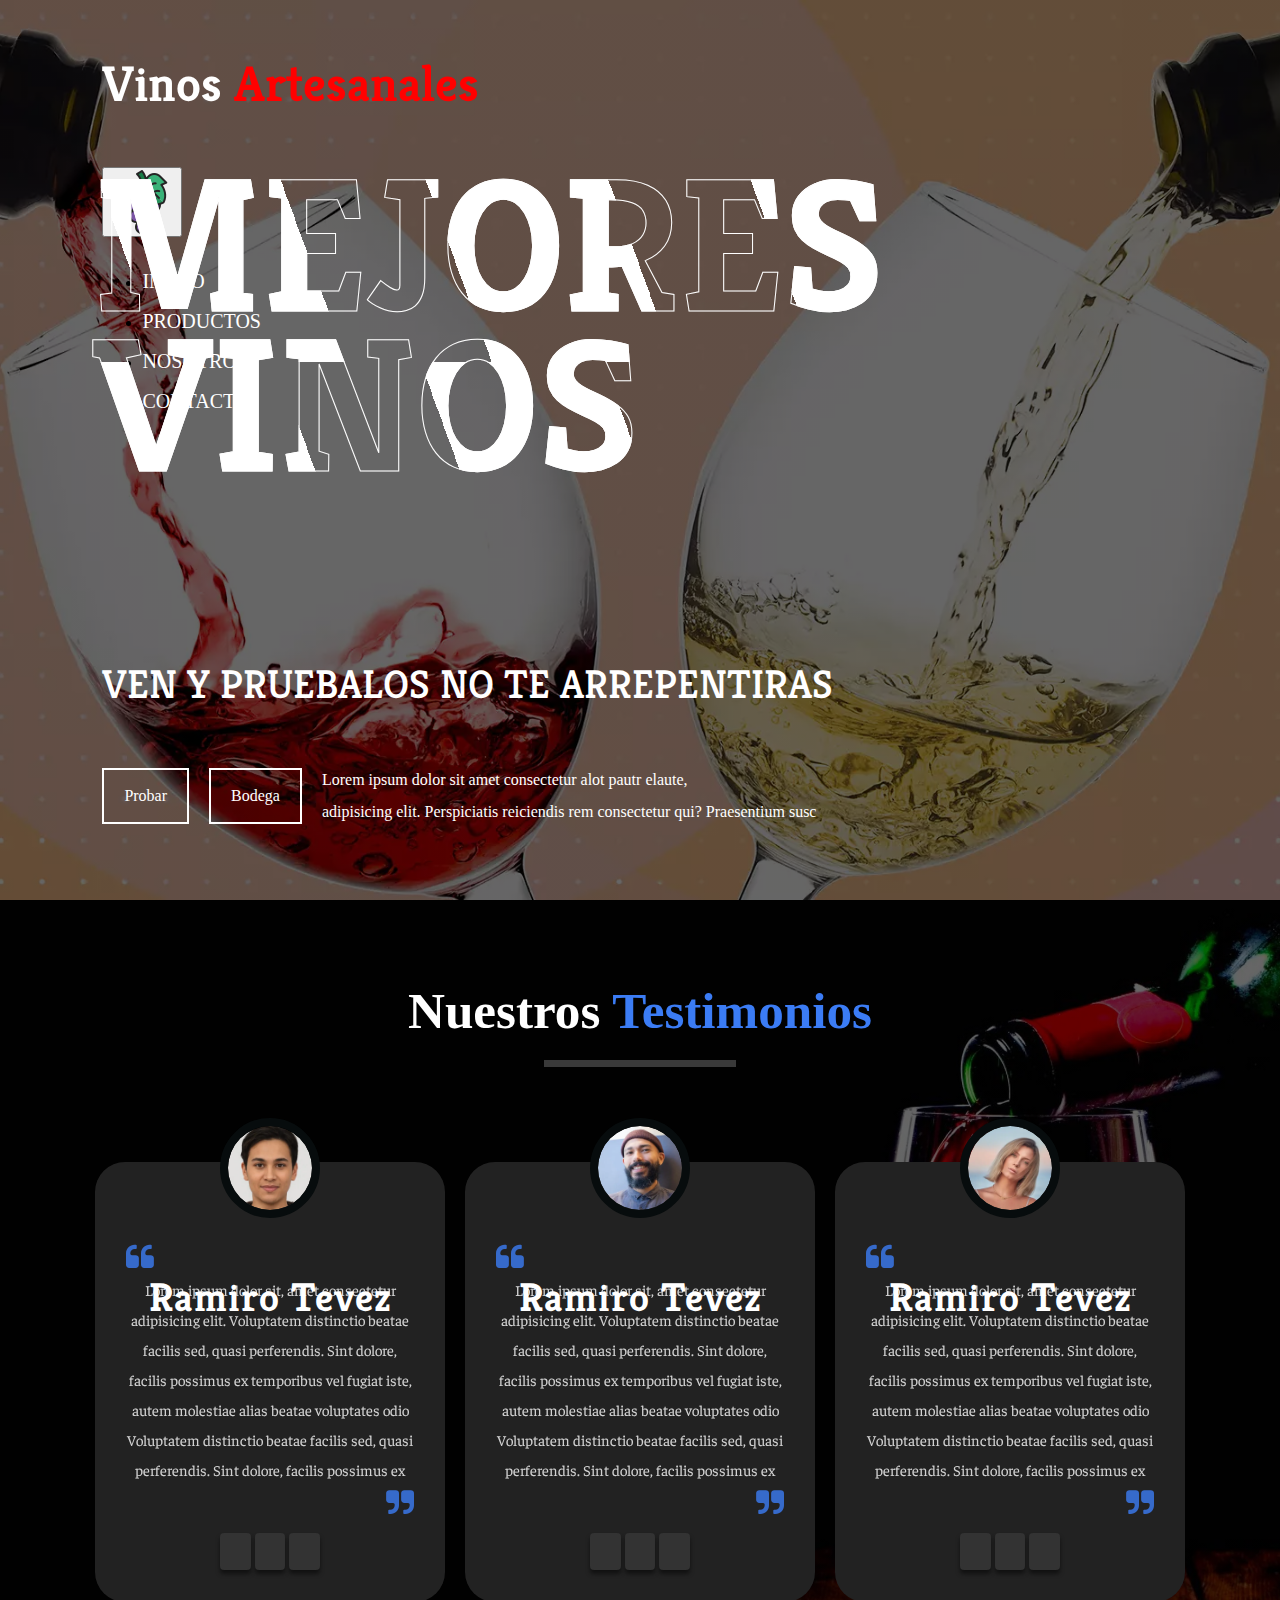
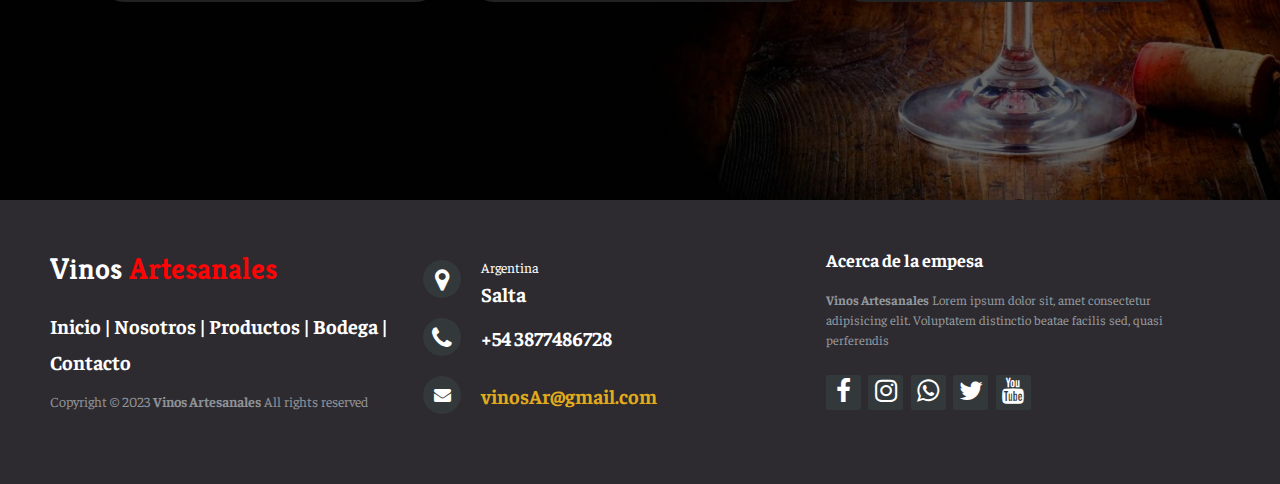
<file: index.html>
<!DOCTYPE html>
<html lang="en">
<head>
    <meta charset="UTF-8">
    <meta http-equiv="X-UA-Compatible" content="IE=edge">
    <meta name="viewport" content="width=device-width, initial-scale=1.0">
    <title>Vinos Artesanales - VinAR</title>
    <!--FONTS-->
    <link rel="preconnect" href="https://fonts.googleapis.com">
    <link rel="preconnect" href="https://fonts.gstatic.com" crossorigin>
    <link href="https://fonts.googleapis.com/css2?family=Kreon&display=swap" rel="stylesheet">
    <link rel="preconnect" href="https://fonts.googleapis.com">
    <link rel="preconnect" href="https://fonts.gstatic.com" crossorigin>
    <link href="https://fonts.googleapis.com/css2?family=Faustina:wght@400;600&display=swap" rel="stylesheet">
    <link rel="shortcut icon" href="img/fatiicon.png" type="image/x-icon">
    <!--Bs css-->
    <link href="https://cdn.jsdelivr.net/npm/bootstrap@5.2.3/dist/css/bootstrap.min.css" rel="stylesheet" integrity="sha384-rbsA2VBKQhggwzxH7pPCaAqO46MgnOM80zW1RWuH61DGLwZJEdK2Kadq2F9CUG65" crossorigin="anonymous">
    <!--Font Awesome-->
    <link rel="stylesheet" href="https://cdnjs.cloudflare.com/ajax/libs/font-awesome/6.2.1/css/all.min.css" integrity="sha512-MV7K8+y+gLIBoVD59lQIYicR65iaqukzvf/nwasF0nqhPay5w/9lJmVM2hMDcnK1OnMGCdVK+iQrJ7lzPJQd1w==" crossorigin="anonymous" referrerpolicy="no-referrer" />
    <link rel="stylesheet" href="http://maxcdn.bootstrapcdn.com/font-awesome/4.2.0/css/font-awesome.min.css">
    <!--My css-->
    <link rel="stylesheet" href="css/style.css">
</head>
<body>
    
    <div class="hero">
        <!--nav-->
        <nav class="navbar navbar-expand-md pt-4 ">
            <div class="container-fluid">
            <a class="navbar-brand" href="index.html">
                <h1 class="titulo" >Vinos <span>Artesanales</span></h1>
            </a>
            <button class="navbar-toggler border-0" type="button" data-bs-toggle="collapse" data-bs-target="#navbarSupportedContent" aria-controls="navbarSupportedContent" aria-expanded="false" aria-label="Toggle navigation">
                <img src="img/uva.png" alt="">
            </button>
            <div class="collapse navbar-collapse" id="navbarSupportedContent">
                <ul class="navbar-nav ms-auto mb-2 mb-md-0 links">

                <li class="nav-item ">
                        <a class="nav-link" href="index.html">Inicio</a>
                </li>
                <li class="nav-item">
                    <a class="nav-link" href="productos.html">Productos</a>
                </li>

                <li class="nav-item">
                    <a class="nav-link" href="nosotros.html">Nosotros</a>
                </li>

                <li class="nav-item">
                    <a class="nav-link" href="contacto.html">Contacto</a>
                </li>
                
                </ul>
            </div>
            </div>
        </nav> <!--nav ends-->

        <div class="text-box">

            <div class="text-box__info">

                <p>LOS</p>

                <h2>MEJORES VINOS</h2>
                <h3>VEN Y PRUEBALOS NO TE ARREPENTIRAS</h3>

            </div>

            <div class="text-box__informacion">

                <a href="#">Probar</a>
                <a href="#">Bodega</a>
                <span>Lorem ipsum dolor sit amet consectetur alot pautr elaute,<br>adipisicing elit. Perspiciatis reiciendis rem consectetur qui? Praesentium susc</span>

            </div>
            

        </div>
    </div>


    <section>
        <div class="hero2 ">

            <section class="testimonios">
                <div class="titulo-testimonio"> <b>Nuestros</b> Testimonios</div>
                <div class="envoltorio">
                    <div class="contenedor-testimonios">
                        <div class="perfil">
                            <div class="img-box">
                                <img src="img/fot-testimonio-1.webp" alt="">
                            </div>
                            <h2>Ramiro Tevez</h2>
                        </div>
                        <p> <span class="fa fa-quote-left left"></span> Lorem ipsum dolor sit, amet consectetur adipisicing elit.
                           Voluptatem distinctio beatae facilis sed, quasi perferendis. 
                           Sint dolore, facilis possimus ex temporibus vel fugiat iste, 
                           autem molestiae alias beatae voluptates odio Voluptatem distinctio beatae facilis sed, quasi perferendis. 
                           Sint dolore, facilis possimus ex<span class="fa fa-quote-right right"></span>
                        </p>
                        <div class="social">
                            <i class="fab fa-whatsapp"></i>
                            <i class="fab fa-facebook"></i>
                            <i class="fab fa-instagram"></i>
                        </div>

                    </div>

                    <div class="contenedor-testimonios">
                        <div class="perfil">
                            <div class="img-box">
                                <img src="img/fot-testimonio-2.webp" alt="">
                            </div>
                            <h2>Ramiro Tevez</h2>
                        </div>
                        <p> <span class="fa fa-quote-left left"></span> Lorem ipsum dolor sit, amet consectetur adipisicing elit.
                           Voluptatem distinctio beatae facilis sed, quasi perferendis. 
                           Sint dolore, facilis possimus ex temporibus vel fugiat iste, 
                           autem molestiae alias beatae voluptates odio Voluptatem distinctio beatae facilis sed, quasi perferendis. 
                           Sint dolore, facilis possimus ex<span class="fa fa-quote-right right"></span>
                        </p>
                        <div class="social">
                            <i class="fab fa-whatsapp"></i>
                            <i class="fab fa-facebook"></i>
                            <i class="fab fa-instagram"></i>
                        </div>

                    </div>

                    <div class="contenedor-testimonios">
                        <div class="perfil">
                            <div class="img-box">
                                <img src="img/fot-testimonio-3.webp" alt="">
                            </div>
                            <h2>Ramiro Tevez</h2>
                        </div>
                        <p> <span class="fa fa-quote-left left"></span> Lorem ipsum dolor sit, amet consectetur adipisicing elit.
                           Voluptatem distinctio beatae facilis sed, quasi perferendis. 
                           Sint dolore, facilis possimus ex temporibus vel fugiat iste, 
                           autem molestiae alias beatae voluptates odio Voluptatem distinctio beatae facilis sed, quasi perferendis. 
                           Sint dolore, facilis possimus ex<span class="fa fa-quote-right right"></span>
                        </p>
                        <div class="social">
                            <i class="fab fa-whatsapp"></i>
                            <i class="fab fa-facebook"></i>
                            <i class="fab fa-instagram"></i>
                        </div>

                    </div>

                </div>
            </section>

            
        </div>
    
    </section>

    <footer class="footer-distribucion">

        <div class="footer-izquierda">
            <h3>Vinos <span>Artesanales</span></h3>

            <p class="footer-links">
                <a href="#">Inicio</a>
                |
                <a href="#">Nosotros</a>
                |
                <a href="#">Productos</a>
                |
                <a href="#">Bodega</a>
                |
                <a href="#">Contacto</a>
            </p>

            <p class="footer-company-name">Copyright © 2023 <strong>Vinos Artesanales</strong> All rights reserved</p>
        </div>

        <div class="footer-center">
            <div>
                <i class="fa fa-map-marker"></i>
                <p><span>Argentina</span>
                    Salta</p>
            </div>

            <div>
                <i class="fa fa-phone"></i>
                <p>+54 3877486728</p>
            </div>
            <div>
                <i class="fa fa-envelope"></i>
                <p><a href="mailto:sagar00001.co@gmail.com">vinosAr@gmail.com</a></p>
            </div>
        </div>
        <div class="footer-derecha">
            <p class="footer-company-about">
                <span>Acerca de la empesa</span>
                <strong>Vinos Artesanales</strong>  Lorem ipsum dolor sit, amet consectetur adipisicing elit.
                Voluptatem distinctio beatae facilis sed, quasi perferendis
            </p>
            <div class="footer-icons">
                <a href="#"><i class="fa fa-facebook"></i></a>
                <a href="#"><i class="fa fa-instagram"></i></a>
                <a href="#"><i class="fa fa-whatsapp"></i></a>
                <a href="#"><i class="fa fa-twitter"></i></a>
                <a href="#"><i class="fa fa-youtube"></i></a>
            </div>
        </div>
    </footer>


 
    <!--JS BS-->
    <script src="https://cdn.jsdelivr.net/npm/bootstrap@5.2.3/dist/js/bootstrap.bundle.min.js" integrity="sha384-kenU1KFdBIe4zVF0s0G1M5b4hcpxyD9F7jL+jjXkk+Q2h455rYXK/7HAuoJl+0I4" crossorigin="anonymous"></script>
</body>
</html>
</file>
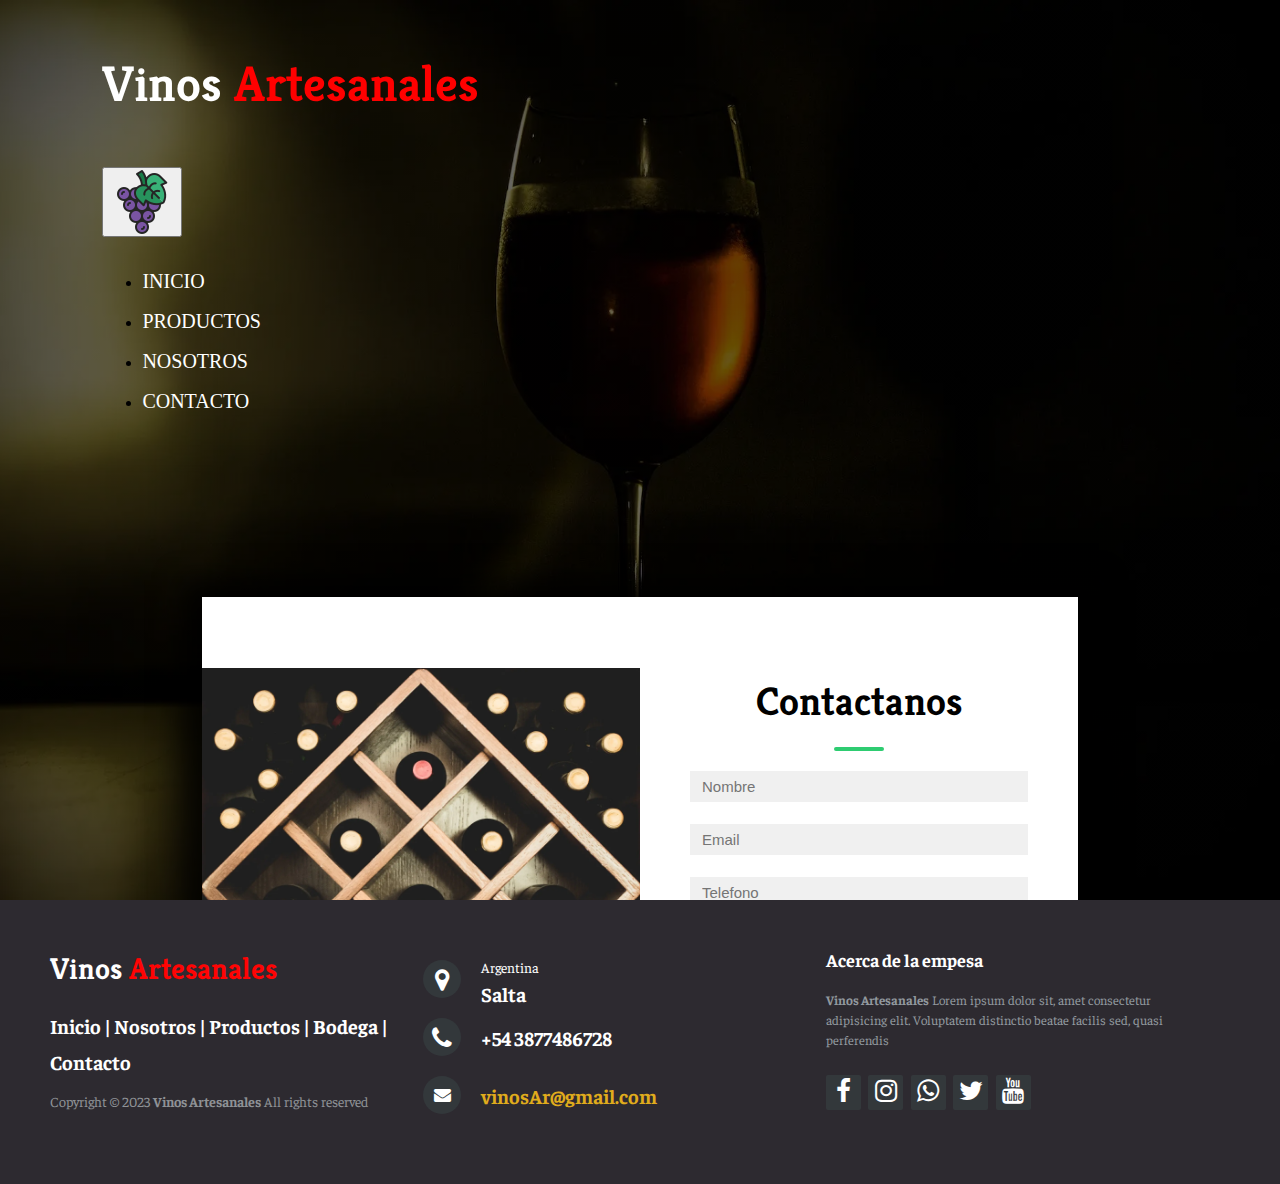
<file: contacto.html>
<!DOCTYPE html>
<html lang="en">
    <head>
        <meta charset="UTF-8">
        <meta http-equiv="X-UA-Compatible" content="IE=edge">
        <meta name="viewport" content="width=device-width, initial-scale=1.0">
        <title>Vinos Artesanales - VinAR</title>
        <link rel="preconnect" href="https://fonts.googleapis.com">
        <link rel="preconnect" href="https://fonts.gstatic.com" crossorigin>
        <link href="https://fonts.googleapis.com/css2?family=Kreon&display=swap" rel="stylesheet">
        <link rel="preconnect" href="https://fonts.googleapis.com">
        <link rel="preconnect" href="https://fonts.gstatic.com" crossorigin>
        <link href="https://fonts.googleapis.com/css2?family=Faustina:wght@400;600&display=swap" rel="stylesheet">
        <link rel="shortcut icon" href="img/fatiicon.png" type="image/x-icon">
        <!--Bs css-->
        <link href="https://cdn.jsdelivr.net/npm/bootstrap@5.2.3/dist/css/bootstrap.min.css" rel="stylesheet" integrity="sha384-rbsA2VBKQhggwzxH7pPCaAqO46MgnOM80zW1RWuH61DGLwZJEdK2Kadq2F9CUG65" crossorigin="anonymous">
        <!--Font Awesome-->
        <link rel="stylesheet" href="https://cdnjs.cloudflare.com/ajax/libs/font-awesome/6.2.1/css/all.min.css" integrity="sha512-MV7K8+y+gLIBoVD59lQIYicR65iaqukzvf/nwasF0nqhPay5w/9lJmVM2hMDcnK1OnMGCdVK+iQrJ7lzPJQd1w==" crossorigin="anonymous" referrerpolicy="no-referrer" />
        <link rel="stylesheet" href="http://maxcdn.bootstrapcdn.com/font-awesome/4.2.0/css/font-awesome.min.css">
        <!--My css-->
        <link rel="stylesheet" href="css/style.css">
    </head>
<body>
    
    <div class="hero-contacto">

    
        <!--nav-->
        <nav class="navbar navbar-expand-md pt-4 ">
            <div class="container-fluid">
            <a class="navbar-brand" href="index.html">
                <h1 class="titulo" >Vinos <span>Artesanales</span></h1>
            </a>
            <button class="navbar-toggler border-0" type="button" data-bs-toggle="collapse" data-bs-target="#navbarSupportedContent" aria-controls="navbarSupportedContent" aria-expanded="false" aria-label="Toggle navigation">
                <img src="img/uva.png" alt="">
            </button>
            <div class="collapse navbar-collapse" id="navbarSupportedContent">
                <ul class="navbar-nav ms-auto mb-2 mb-lg-0 links">

                <li class="nav-item ">
                        <a class="nav-link"  href="index.html">Inicio</a>
                </li>
                <li class="nav-item">
                    <a class="nav-link"  href="productos.html">Productos</a>
                </li>

                <li class="nav-item">
                    <a class="nav-link" href="nosotros.html">Nosotros</a>
                </li>

                <li class="nav-item">
                    <a class="nav-link" href="contacto.html">Contacto</a>
                </li>
                
                </ul>
            </div>
            </div>
        </nav> <!--nav ends-->

        <div class="contenedor-contacto">

       
            <div class="contact-box">
                <div class="contact-box__img">
                    <img src="img/contacto.webp" alt="">
                </div>
                <div class="contact-box__info">
                    <h2 class="contact-box__titulo" >Contactanos</h2>
                    <input type="text" class="field" placeholder="Nombre">
                    <input type="text" class="field" placeholder="Email">
                    <input type="text" class="field" placeholder="Telefono">
                    <textarea placeholder="Mensaje" class="field"></textarea>
                    <button class="btn-contact">Enviar</button>
                </div>
            </div>

        </div>


    </div>

    <footer class="footer-distribucion">

        <div class="footer-izquierda">
            <h3>Vinos <span>Artesanales</span></h3>

            <p class="footer-links">
                <a href="#">Inicio</a>
                |
                <a href="#">Nosotros</a>
                |
                <a href="#">Productos</a>
                |
                <a href="#">Bodega</a>
                |
                <a href="#">Contacto</a>
            </p>

            <p class="footer-company-name">Copyright © 2023 <strong>Vinos Artesanales</strong> All rights reserved</p>
        </div>

        <div class="footer-center">
            <div>
                <i class="fa fa-map-marker"></i>
                <p><span>Argentina</span>
                    Salta</p>
            </div>

            <div>
                <i class="fa fa-phone"></i>
                <p>+54 3877486728</p>
            </div>
            <div>
                <i class="fa fa-envelope"></i>
                <p><a href="mailto:sagar00001.co@gmail.com">vinosAr@gmail.com</a></p>
            </div>
        </div>
        <div class="footer-derecha">
            <p class="footer-company-about">
                <span>Acerca de la empesa</span>
                <strong>Vinos Artesanales</strong>  Lorem ipsum dolor sit, amet consectetur adipisicing elit.
                Voluptatem distinctio beatae facilis sed, quasi perferendis
            </p>
            <div class="footer-icons">
                <a href="#"><i class="fa fa-facebook"></i></a>
                <a href="#"><i class="fa fa-instagram"></i></a>
                <a href="#"><i class="fa fa-whatsapp"></i></a>
                <a href="#"><i class="fa fa-twitter"></i></a>
                <a href="#"><i class="fa fa-youtube"></i></a>
            </div>
        </div>
    </footer>


     <!--JS BS-->
     <script src="https://cdn.jsdelivr.net/npm/bootstrap@5.2.3/dist/js/bootstrap.bundle.min.js" integrity="sha384-kenU1KFdBIe4zVF0s0G1M5b4hcpxyD9F7jL+jjXkk+Q2h455rYXK/7HAuoJl+0I4" crossorigin="anonymous"></script>
</body>
</html>
</file>
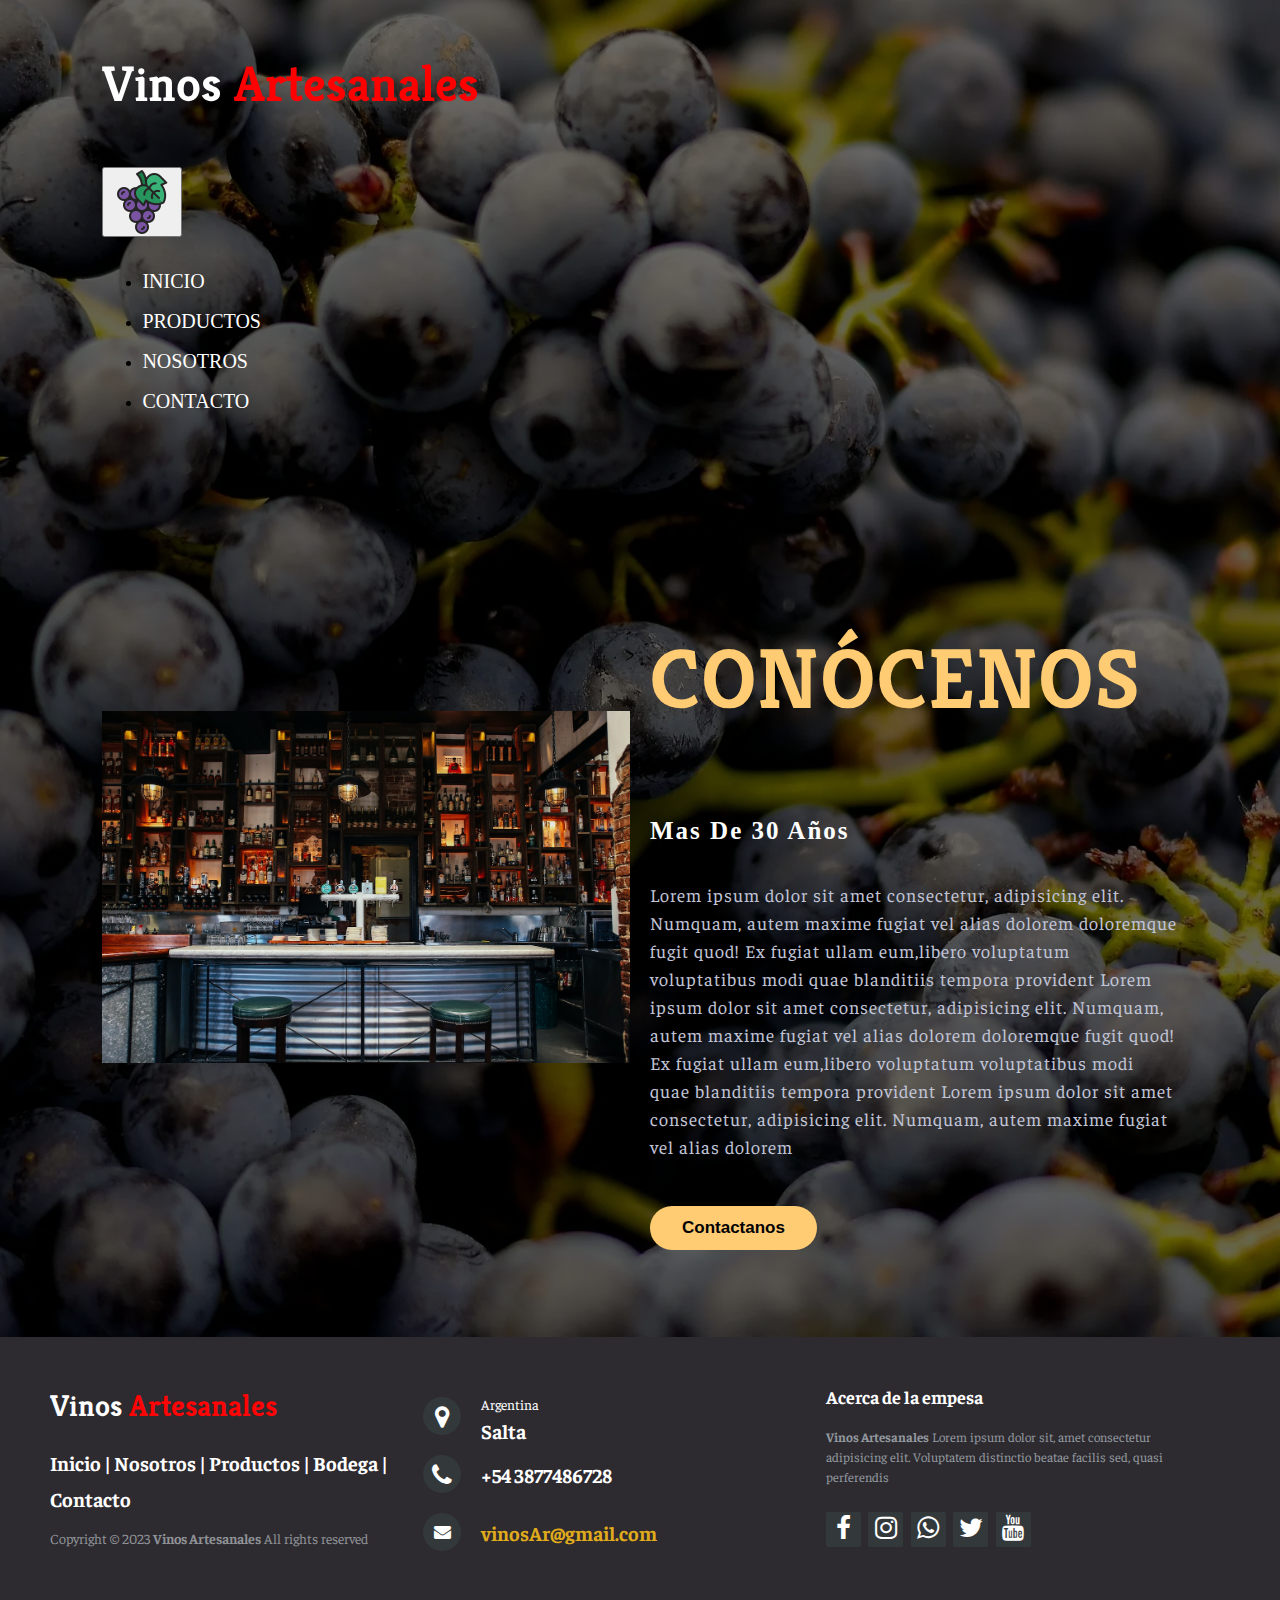
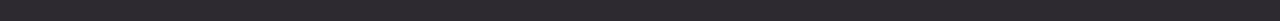
<file: nosotros.html>
<!DOCTYPE html>
<html lang="en">
    <head>
        <meta charset="UTF-8">
        <meta http-equiv="X-UA-Compatible" content="IE=edge">
        <meta name="viewport" content="width=device-width, initial-scale=1.0">
        <title>Vinos Artesanales - VinAR</title>
        <link rel="preconnect" href="https://fonts.googleapis.com">
        <link rel="preconnect" href="https://fonts.gstatic.com" crossorigin>
        <link href="https://fonts.googleapis.com/css2?family=Kreon&display=swap" rel="stylesheet">
        <link rel="preconnect" href="https://fonts.googleapis.com">
        <link rel="preconnect" href="https://fonts.gstatic.com" crossorigin>
        <link href="https://fonts.googleapis.com/css2?family=Faustina:wght@400;600&display=swap" rel="stylesheet">
        <link rel="shortcut icon" href="img/fatiicon.png" type="image/x-icon">
        <!--Bs css-->
        <link href="https://cdn.jsdelivr.net/npm/bootstrap@5.2.3/dist/css/bootstrap.min.css" rel="stylesheet" integrity="sha384-rbsA2VBKQhggwzxH7pPCaAqO46MgnOM80zW1RWuH61DGLwZJEdK2Kadq2F9CUG65" crossorigin="anonymous">
        <!--Font Awesome-->
        <link rel="stylesheet" href="https://cdnjs.cloudflare.com/ajax/libs/font-awesome/6.2.1/css/all.min.css" integrity="sha512-MV7K8+y+gLIBoVD59lQIYicR65iaqukzvf/nwasF0nqhPay5w/9lJmVM2hMDcnK1OnMGCdVK+iQrJ7lzPJQd1w==" crossorigin="anonymous" referrerpolicy="no-referrer" />
        <link rel="stylesheet" href="http://maxcdn.bootstrapcdn.com/font-awesome/4.2.0/css/font-awesome.min.css">
        <!--My css-->
        <link rel="stylesheet" href="css/style.css">
    </head>
<body>
    
    <div class="hero-nosotros">
        <!--nav-->
        <nav class="navbar navbar-expand-md pt-4 ">
            <div class="container-fluid">
                <a class="navbar-brand" href="index.html">
                    <h1 class="titulo" >Vinos <span>Artesanales</span></h1>
                </a>
                <button class="navbar-toggler border-0" type="button" data-bs-toggle="collapse" data-bs-target="#navbarSupportedContent" aria-controls="navbarSupportedContent" aria-expanded="false" aria-label="Toggle navigation">
                    <img src="img/uva.png" alt="">
                </button>
                <div class="collapse navbar-collapse" id="navbarSupportedContent">
                    <ul class="navbar-nav ms-auto mb-2 mb-lg-0 links">

                    <li class="nav-item ">
                            <a class="nav-link"  href="index.html">Inicio</a>
                    </li>
                    <li class="nav-item">
                        <a class="nav-link"  href="productos.html">Productos</a>
                    </li>

                    <li class="nav-item">
                        <a class="nav-link" href="nosotros.html">Nosotros</a>
                    </li>

                    <li class="nav-item">
                        <a class="nav-link" href="contacto.html">Contacto</a>
                    </li>
                    
                    </ul>
                </div>
            </div>
        </nav> <!--nav ends-->

        <main>

            <section class="nosotros">
                <div class="nosotros__contenido ">
                    <img src="img/nosotros.jpg" alt="">
                    <div class="nosotros__info">
                        <h2>CONÓCENOS</h2>
                        <h5>Mas de 30 años </h5>
                        <p>Lorem ipsum dolor sit amet consectetur, adipisicing elit. Numquam, autem maxime fugiat vel alias dolorem
                           doloremque fugit quod! Ex fugiat ullam eum,libero voluptatum voluptatibus modi quae blanditiis tempora provident
                           Lorem ipsum dolor sit amet consectetur, adipisicing elit. Numquam, autem maxime fugiat vel alias dolorem
                           doloremque fugit quod! Ex fugiat ullam eum,libero voluptatum voluptatibus modi quae blanditiis tempora provident
                           Lorem ipsum dolor sit amet consectetur, adipisicing elit. Numquam, autem maxime fugiat vel alias dolorem
                        </p>
                        <button >Contactanos</button>
                    </div>
                </div>
            </section>

        </main>

    </div>

    <footer class="footer-distribucion">

        <div class="footer-izquierda">
            <h3>Vinos <span>Artesanales</span></h3>

            <p class="footer-links">
                <a href="#">Inicio</a>
                |
                <a href="#">Nosotros</a>
                |
                <a href="#">Productos</a>
                |
                <a href="#">Bodega</a>
                |
                <a href="#">Contacto</a>
            </p>

            <p class="footer-company-name">Copyright © 2023 <strong>Vinos Artesanales</strong> All rights reserved</p>
        </div>

        <div class="footer-center">
            <div>
                <i class="fa fa-map-marker"></i>
                <p><span>Argentina</span>
                    Salta</p>
            </div>

            <div>
                <i class="fa fa-phone"></i>
                <p>+54 3877486728</p>
            </div>
            <div>
                <i class="fa fa-envelope"></i>
                <p><a href="mailto:sagar00001.co@gmail.com">vinosAr@gmail.com</a></p>
            </div>
        </div>
        <div class="footer-derecha">
            <p class="footer-company-about">
                <span>Acerca de la empesa</span>
                <strong>Vinos Artesanales</strong>  Lorem ipsum dolor sit, amet consectetur adipisicing elit.
                Voluptatem distinctio beatae facilis sed, quasi perferendis
            </p>
            <div class="footer-icons">
                <a href="#"><i class="fa fa-facebook"></i></a>
                <a href="#"><i class="fa fa-instagram"></i></a>
                <a href="#"><i class="fa fa-whatsapp"></i></a>
                <a href="#"><i class="fa fa-twitter"></i></a>
                <a href="#"><i class="fa fa-youtube"></i></a>
            </div>
        </div>
    </footer>


     <!--JS BS-->
     <script src="https://cdn.jsdelivr.net/npm/bootstrap@5.2.3/dist/js/bootstrap.bundle.min.js" integrity="sha384-kenU1KFdBIe4zVF0s0G1M5b4hcpxyD9F7jL+jjXkk+Q2h455rYXK/7HAuoJl+0I4" crossorigin="anonymous"></script>
    
    
</body>
</html>
</file>
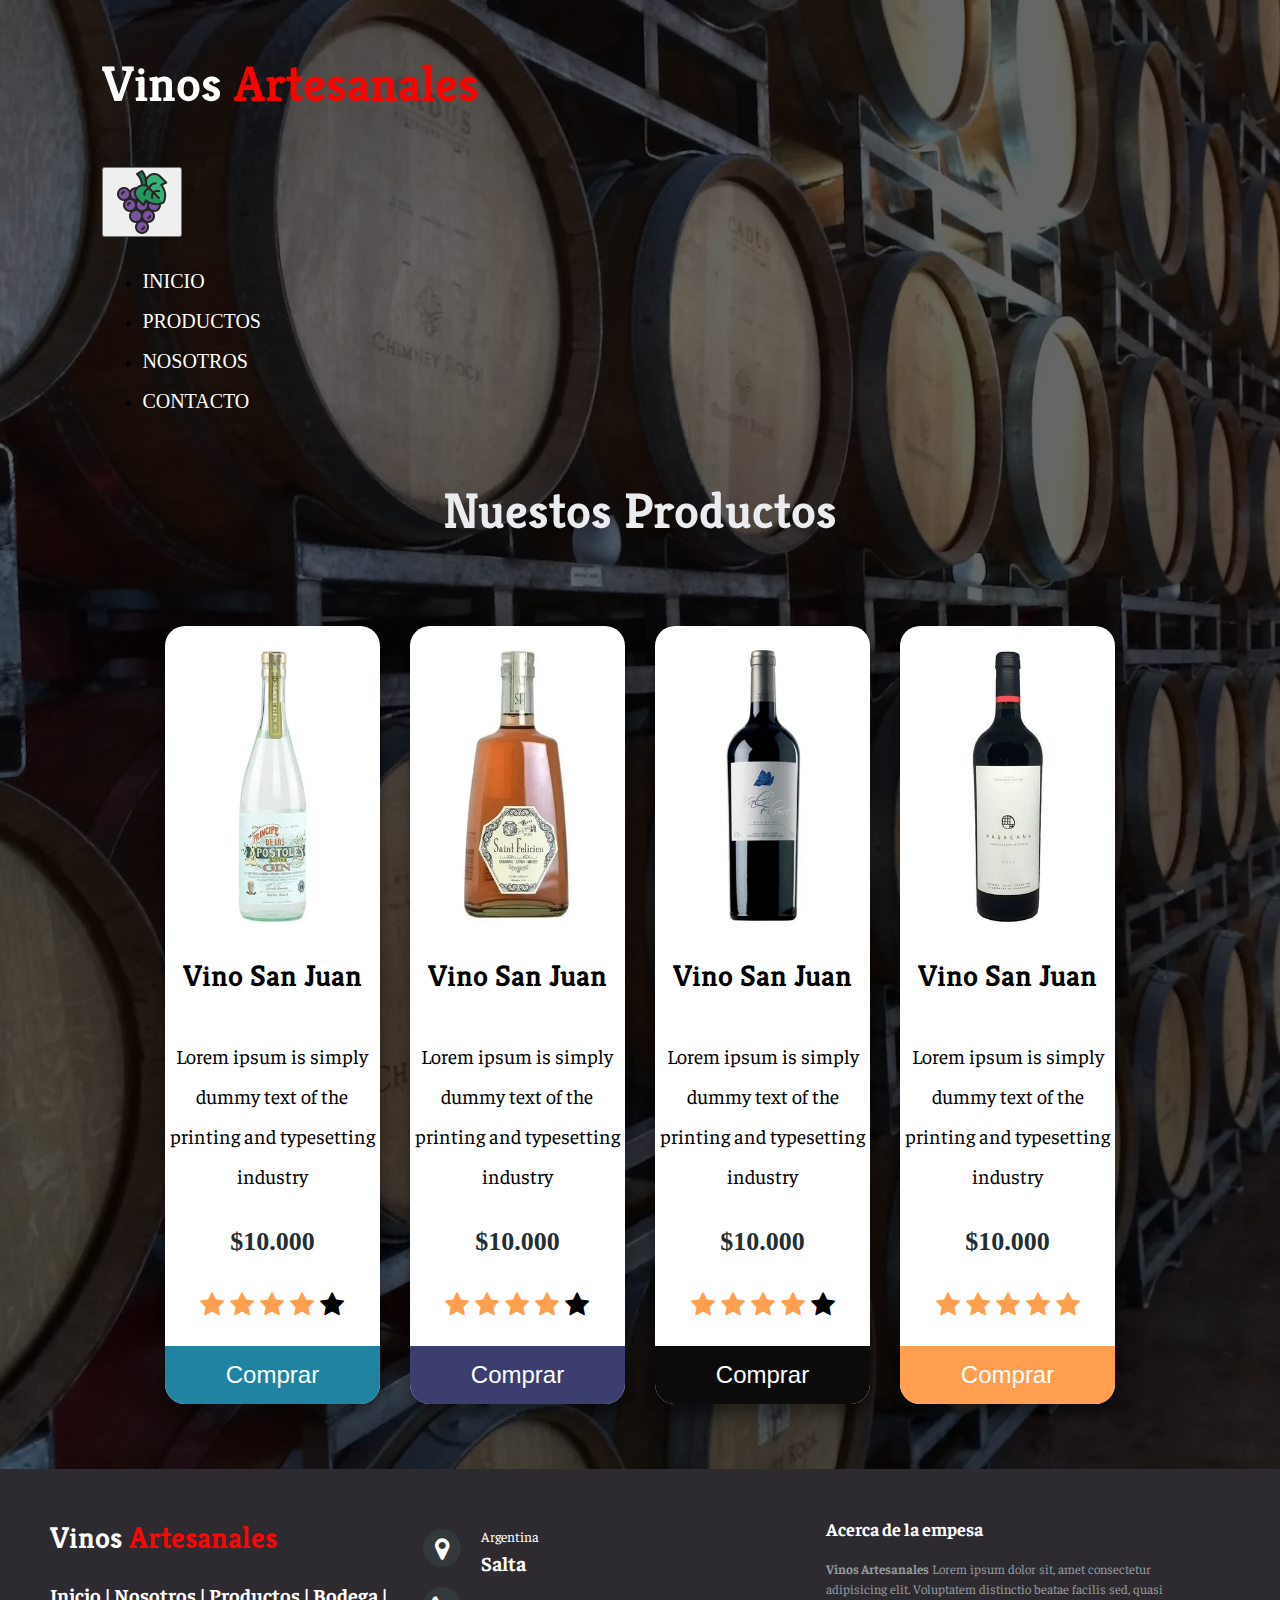
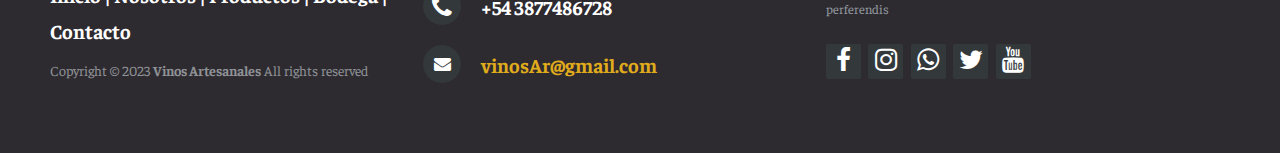
<file: productos.html>
<!DOCTYPE html>
<html lang="en">
<head>
    <meta charset="UTF-8">
    <meta http-equiv="X-UA-Compatible" content="IE=edge">
    <meta name="viewport" content="width=device-width, initial-scale=1.0">
    <title>Vinos Artesanales - VinAR</title>
    <link rel="preconnect" href="https://fonts.googleapis.com">
    <link rel="preconnect" href="https://fonts.gstatic.com" crossorigin>
    <link href="https://fonts.googleapis.com/css2?family=Kreon&display=swap" rel="stylesheet">
    <link rel="preconnect" href="https://fonts.googleapis.com">
    <link rel="preconnect" href="https://fonts.gstatic.com" crossorigin>
    <link href="https://fonts.googleapis.com/css2?family=Faustina:wght@400;600&display=swap" rel="stylesheet">
    <link rel="shortcut icon" href="img/fatiicon.png" type="image/x-icon">
    <!--Bs css-->
    <link href="https://cdn.jsdelivr.net/npm/bootstrap@5.2.3/dist/css/bootstrap.min.css" rel="stylesheet" integrity="sha384-rbsA2VBKQhggwzxH7pPCaAqO46MgnOM80zW1RWuH61DGLwZJEdK2Kadq2F9CUG65" crossorigin="anonymous">
    <!--Font Awesome-->
    <link rel="stylesheet" href="https://cdnjs.cloudflare.com/ajax/libs/font-awesome/6.2.1/css/all.min.css" integrity="sha512-MV7K8+y+gLIBoVD59lQIYicR65iaqukzvf/nwasF0nqhPay5w/9lJmVM2hMDcnK1OnMGCdVK+iQrJ7lzPJQd1w==" crossorigin="anonymous" referrerpolicy="no-referrer" />
    <link rel="stylesheet" href="http://maxcdn.bootstrapcdn.com/font-awesome/4.2.0/css/font-awesome.min.css">
    <!--My css-->
    <link rel="stylesheet" href="css/style.css">
</head>
<body>
    
    <div class="hero-productos">
        <!--nav-->
        <nav class="navbar navbar-expand-md pt-4 ">
            <div class="container-fluid">
            <a class="navbar-brand" href="index.html">
                <h1 class="titulo" >Vinos <span>Artesanales</span></h1>
            </a>
            <button class="navbar-toggler border-0" type="button" data-bs-toggle="collapse" data-bs-target="#navbarSupportedContent" aria-controls="navbarSupportedContent" aria-expanded="false" aria-label="Toggle navigation">
                <img src="img/uva.png" alt="">
            </button>
            <div class="collapse navbar-collapse" id="navbarSupportedContent">
                <ul class="navbar-nav ms-auto mb-2 mb-lg-0 links">

                <li class="nav-item ">
                        <a class="nav-link"  href="index.html">Inicio</a>
                </li>
                <li class="nav-item">
                    <a class="nav-link"  href="productos.html">Productos</a>
                </li>

                <li class="nav-item">
                    <a class="nav-link" href="nosotros.html">Nosotros</a>
                </li>

                <li class="nav-item">
                    <a class="nav-link" href="contacto.html">Contacto</a>
                </li>
                
                </ul>
            </div>
            </div>
        </nav> <!--nav ends-->

        <main>

            <h2 class="titulo-producto" >Nuestos Productos</h2>

            <div class="galeria-productos">
                <div class="contenido-productos">
                    <img src="img/vino1.webp" alt="">
                    <h3>Vino San Juan</h3>
                    <p>Lorem ipsum is simply dummy text of the printing and typesetting industry</p>
                    <h6>$10.000</h6>
                    <ul>
                        <li> <i class="fa fa-star checked"></i></li>
                        <li> <i class="fa fa-star checked"></i></li>
                        <li> <i class="fa fa-star checked"></i></li>
                        <li> <i class="fa fa-star checked"></i></li>
                        <li> <i class="fa fa-star"></i></li>
                    </ul>
                    <button class="btn-1">Comprar</button>
                </div>

                <div class="contenido-productos">
                    <img src="img/vino2.webp" alt="">
                    <h3>Vino San Juan</h3>
                    <p>Lorem ipsum is simply dummy text of the printing and typesetting industry</p>
                    <h6>$10.000</h6>
                    <ul>
                        <li> <i class="fa fa-star checked"></i></li>
                        <li> <i class="fa fa-star checked"></i></li>
                        <li> <i class="fa fa-star checked"></i></li>
                        <li> <i class="fa fa-star checked"></i></li>
                        <li> <i class="fa fa-star"></i></li>
                    </ul>
                    <button class="btn-2">Comprar</button>
                </div>

                <div class="contenido-productos">
                    <img src="img/vino3.webp" alt="">
                    <h3>Vino San Juan</h3>
                    <p>Lorem ipsum is simply dummy text of the printing and typesetting industry</p>
                    <h6>$10.000</h6>
                    <ul>
                        <li> <i class="fa fa-star checked"></i></li>
                        <li> <i class="fa fa-star checked"></i></li>
                        <li> <i class="fa fa-star checked"></i></li>
                        <li> <i class="fa fa-star checked"></i></li>
                        <li> <i class="fa fa-star"></i></li>
                    </ul>
                    <button class="btn-3">Comprar</button>
                </div>

                <div class="contenido-productos">
                    <img src="img/vino4.webp" alt="">
                    <h3>Vino San Juan</h3>
                    <p>Lorem ipsum is simply dummy text of the printing and typesetting industry</p>
                    <h6>$10.000</h6>
                    <ul>
                        <li> <i class="fa fa-star checked"></i></li>
                        <li> <i class="fa fa-star checked"></i></li>
                        <li> <i class="fa fa-star checked"></i></li>
                        <li> <i class="fa fa-star checked"></i></li>
                        <li> <i class="fa fa-star checked"></i></li>
                    </ul>
                    <button class="btn-4">Comprar</button>
                </div>
            </div>

        </main>

    </div>

    <footer class="footer-distribucion">

        <div class="footer-izquierda">
            <h3>Vinos <span>Artesanales</span></h3>

            <p class="footer-links">
                <a href="#">Inicio</a>
                |
                <a href="#">Nosotros</a>
                |
                <a href="#">Productos</a>
                |
                <a href="#">Bodega</a>
                |
                <a href="#">Contacto</a>
            </p>

            <p class="footer-company-name">Copyright © 2023 <strong>Vinos Artesanales</strong> All rights reserved</p>
        </div>

        <div class="footer-center">
            <div>
                <i class="fa fa-map-marker"></i>
                <p><span>Argentina</span>
                    Salta</p>
            </div>

            <div>
                <i class="fa fa-phone"></i>
                <p>+54 3877486728</p>
            </div>
            <div>
                <i class="fa fa-envelope"></i>
                <p><a href="mailto:sagar00001.co@gmail.com">vinosAr@gmail.com</a></p>
            </div>
        </div>
        <div class="footer-derecha">
            <p class="footer-company-about">
                <span>Acerca de la empesa</span>
                <strong>Vinos Artesanales</strong>  Lorem ipsum dolor sit, amet consectetur adipisicing elit.
                Voluptatem distinctio beatae facilis sed, quasi perferendis
            </p>
            <div class="footer-icons">
                <a href="#"><i class="fa fa-facebook"></i></a>
                <a href="#"><i class="fa fa-instagram"></i></a>
                <a href="#"><i class="fa fa-whatsapp"></i></a>
                <a href="#"><i class="fa fa-twitter"></i></a>
                <a href="#"><i class="fa fa-youtube"></i></a>
            </div>
        </div>
    </footer>


    
    <!--JS BS-->
    <script src="https://cdn.jsdelivr.net/npm/bootstrap@5.2.3/dist/js/bootstrap.bundle.min.js" integrity="sha384-kenU1KFdBIe4zVF0s0G1M5b4hcpxyD9F7jL+jjXkk+Q2h455rYXK/7HAuoJl+0I4" crossorigin="anonymous"></script>
</body>
</html>
</file>
<file: css/style.css>
/*Variables*/

:root{

    --negro: #000000;
    --blanco: #ffffff;
    --rojo: #E80C0C;
    --rojo2:#F17272 ;
    --fuente-headings: 'Kreon', serif;
    --fuente-parrafos: 'Faustina', serif;


}



html {
    box-sizing: border-box;
    font-size: 62.5%; /*1 Rem = 10px*/
}
  *, *:before, *:after {
    box-sizing: inherit;
}


body{
    font-size: 1.6rem;
    line-height: 2;
    margin: 0;
    
}

/*Globales*/

img{
    max-width: 100%;
    display: block;
}

h1{
    font-size: 5rem;

}

h2{
    font-size: 4rem;
}

h3{
    font-size: 3rem;

}

h1,h2,h3{
    font-family: var(--fuente-headings);
}

p{
    font-size: 2rem;
    color: var(--blanco);
    font-family: var(--fuente-parrafos);
    
}

a{
   text-decoration: none;
}



.contenedor{
    max-width: 120rem;
    margin: auto;
}

.text_center{
    text-align: center;
}




/*HEADER Y NAV*/

.titulo{
    color: white;
    
}

.titulo span{
    color: red;
}


.links li a{
    color: white;
    font-size: 20px;
    text-transform: uppercase;
    position: relative;
}

.links li a::before{
    content: "";
    background-color: rgb(255, 35, 46);
    position: absolute;
    left: 0;
    bottom: -0.3rem;
    height: 3px;
    width: 0;
    transition: 0.3s ease-in-out;

}

.links li a:hover{
    color: red;
}

.links li a:hover::before{
    content: "";
    background-color: rgb(255, 35, 46);
    position: absolute;
    left: 0;
    bottom: -0.3rem;
    height: 3px;
    width: 100%;

}


.hero{
    height: 100vh;
    width: 100%;
    background-image: linear-gradient(rgba(0,0,0,0.6),rgba(0,0,0,0.6)),
    url(../img/image.webp);
    background-size: cover;
    background-position: center;
    padding: 0 8%;
    position: relative;
    overflow: hidden;
}

.text-box{
    color: #fff;
    position: absolute;
    bottom: 8%;

}

.text-box p{
    font-size: 50px;
    font-weight: 600;
}


@keyframes text-animation {
    100%{
        background-position:  2000px 0;
    }
}


.text-box h2{
    font-size: 190px;
    line-height: 160px;
    margin-left: -10px;
    color: transparent;
    -webkit-text-stroke: 1px #fff;
    background: url(../img/back.png);
    -webkit-background-clip: text;
    background-position:  0 0;
    animation: text-animation 20s linear infinite;

}



.text-box h3{
    font-size: 40px;
    font-weight: 500;
}

.text-box__informacion{
    display: flex;
    align-items: center;
    flex-wrap: wrap;
    margin-top: 30px;
}

.text-box a{
    color: #fff;
    text-decoration: none;
    padding: 10px 20px;
    margin-right: 20px;
    border: 2px solid #fff;

}

.text-box a:hover{
    transform: scale(1.2);
    transition: .3s ;
}






/*SECTION 2*/

.hero2{
    height: 100%;
    width: 100%;
    background-image: linear-gradient(rgba(0,0,0,0.6),rgba(0,0,0,0.6)),
    url(../img/section2.webp);
    background-size: cover;
    background-position: center;
    
  
}

.testimonios{
    position: relative;
    min-height: 100vh;
    width: 100%;
    overflow: hidden;
   
}


.titulo-testimonio{
    display: inline-block;
    position: relative;
    color: #3b7cf5;
    font-size:  4vw;
    padding: 6rem;
    width: 100%;
    text-align: center;
    font-weight: 800;
}

.titulo-testimonio::before{
    position: absolute;
    content: "";
    width: 15%;
    height: 7px;
    left: 50%;
    transform: translateX(-50%);
    bottom: 25%;
    background: #393939;
}

.titulo-testimonio b{
    color: #fff;
}

.envoltorio{
    width: 100%;
    display: flex;
    justify-content: center;
    text-align: center;
    flex-wrap: wrap;
}

.envoltorio .contenedor-testimonios{
    position: relative;
    width: 35rem;
    color: #fff;
    background: #222;
    margin: 4rem 1rem;
    padding: 3rem 2rem;
    border-radius: 3rem;
    transition: 0.3s ease;
}


.perfil{
    position: absolute;
    left: 50%;
    transform: translateX(-50%);
    top: -10%;
    width: 100%;
    display: block;
}

.img-box{
    position: relative;
    height: 10rem;
    width: 10rem;
    margin: auto;
    border: 8px solid #070c0d;
    border-radius: 50%;
    overflow: hidden;
}

.img-box img{
    position: absolute;
    height: 100%;
    width: 100%;
    top: 0;
    left: 0;
    border-radius: 50%;
    object-fit: cover;
    transition: 0.3s ease;
}

.perfil h2{
    padding: 5px 0;
    text-transform: capitalize;
    color: #fff;
    letter-spacing: 1px;
    text-align: center;

}

.envoltorio .contenedor-testimonios p{
    margin-top: 5rem;
    color: #fff;
    padding: 0 8px;
    font-size: 15px;
    opacity: 0.8;

}

.envoltorio .contenedor-testimonios .left{
    font-size: 3rem;
    display: block;
    text-align: left;
    color: #3b7cf5;
}

.envoltorio .contenedor-testimonios .right{
    font-size: 3rem;
    display: block;
    text-align: right;
    color: #3b7cf5;
}

.envoltorio .contenedor-testimonios .social{
    
    width: 100%;

}

.envoltorio .contenedor-testimonios .social i{
    font-size: 1.2em;
    color: #fff;
    padding: 8px;
    background: rgba(255, 255, 255, 0.08);
    border-radius: 4px;
    box-shadow: 0 4px 4px rgba(0, 0, 0, 0.5);
}

.envoltorio .contenedor-testimonios .social i:hover{
    color: #3b7cf5;
    transition: 0.2s;
}

.envoltorio .contenedor-testimonios .perfil .img-box:hover{
    filter: saturate(140%);
    transform: 0.95;
}

 


/*PRODUCTOS*/

.titulo-producto{
    color: #eaecf0;
    font-size:  5rem;
    margin: 0;
    padding: 0;
    text-align: center;
    font-weight: 800;
    margin-top: 4rem;
}


.product{
    padding: 0 8%;
    position: relative;
}

.hero-productos{
    height: 100%;
    width: 100%;
    background-image: linear-gradient(rgba(0,0,0,0.6),rgba(0,0,0,0.6)),
    url(../img/fondo-productos.webp);
    background-size: cover;
    background-position: center;
    padding: 0 8%;
    position: relative;
    overflow: hidden;
}



.contenido-productos h3{
    text-align: center;
    font-size: 30px;
    margin: 0;
    padding: 10px;

}

.galeria-productos{
    display: flex;
    flex-wrap: wrap;
    width: 100%;
    justify-content: center;
    align-items: center;
    margin: 5rem 0;
}

.contenido-productos{
    width: 20%;
    margin: 15px;
    box-sizing: border-box;
    float: left;
    text-align: center;
    border-radius: 20px;
    cursor: pointer;
    padding-top: 10px;
    box-shadow: 0 14px 28px rgba(0,0,0, 0.25),
    0 10px 10px rgba(0,0,0, 0.22);
    transition: .4s;
    background: #ffffff;
}

.contenido-productos:hover{
    box-shadow: 0 3px 6px rgba(0,0,0, 16),
    0 3px 6px rgba(0,0,0, 0.23);
    transform: translate(0px, -8px);
}

.contenido-productos img{
    width: 300px;
    height: 300px;
    object-fit: contain;
    text-align: center;
    margin: 0 auto;
    display: block;
}


.contenido-productos p{
    text-align: center;
    color: #000000;
    padding-top: 0 8px;
}

.contenido-productos h6{
    font-size: 26px;
    text-align: cetner;
    color: #222f32;
    margin: 0;
}

.contenido-productos ul{
    list-style: none;
    display: flex;
    justify-content: center;
    align-items: center;
    padding: 0;
}


.contenido-productos ul li{
    padding-top: 5px ;
}

.fa{
    font-size: 26px;
    transition: .4s;
    margin: 3px;

}

.fa:hover{
    transform: scale(1.3);
    transition: .6s;

}

.checked{

    color: #ff9f4f;
}

.contenido-productos button{
    text-align: center;
    font-size: 24px;
    color: #fff;
    width: 100%;
    padding: 15px;
    border: 0;
    outline: none;
    cursor: pointer;
    margin-top: 5px;
    border-bottom-right-radius: 20px;
    border-bottom-left-radius: 20px;

}

.btn-1{
    background-color: #2183a2;

}

.btn-2{
    background-color: #3b3e6e;
}

.btn-3{
    background-color: #0b0b0b;
}

.btn-4{
    background-color: #ff9f4f;
}

@media (max-width: 1000px) {
    .contenido-productos{
        width: 45%;
    }
     
}

@media (max-width: 750px) {
     .contenido-productos{
        width: 100%;
     }
}


/*FOOTER*/

@media (max-height:800px) {
    footer {
        position: static;
    }
    header {
        padding-top: 40px;
    }
}

.footer-distribucion {
    background-color: #2d2a30;
    width: 100%;
    text-align: left;
    font: bold 16px sans-serif;
    padding: 50px 50px 60px 50px;
    
}

.footer-distribucion .footer-izquierda, .footer-distribucion .footer-center, .footer-distribucion .footer-derecha {
    display: inline-block;
    vertical-align: top;
}

/* Footer left */

.footer-distribucion .footer-izquierda {
    width: 30%;
}

.footer-distribucion h3 {
    color: #ffffff;
    margin: 0;
}


.footer-distribucion h3 span {
    color: #ff0404;
}

/* Footer links */

.footer-distribucion .footer-links {
    color: #ffffff;
    margin: 20px 0 12px;
}

.footer-distribucion .footer-links a {
    display: inline-block;
    line-height: 1.8;
    text-decoration: none;
    color: inherit;
}

.footer-distribucion .footer-company-name {
    color: #8f9296;
    font-size: 14px;
    font-weight: normal;
    margin: 0;
}

/* Footer Center */

.footer-distribucion .footer-center {
    width: 35%;
}

.footer-distribucion .footer-center i {
    background-color: #33383b;
    color: #ffffff;
    font-size: 25px;
    width: 38px;
    height: 38px;
    border-radius: 50%;
    text-align: center;
    line-height: 42px;
    margin: 10px 15px;
    vertical-align: middle;
}

.footer-distribucion .footer-center i.fa-envelope {
    font-size: 17px;
    line-height: 38px;
}

.footer-distribucion .footer-center p {
    display: inline-block;
    color: #ffffff;
    vertical-align: middle;
    margin: 0;
}

.footer-distribucion .footer-center p span {
    display: block;
    font-weight: normal;
    font-size: 14px;
    line-height: 2;
}

.footer-distribucion .footer-center p a {
    color: #e0ac1c;
    text-decoration: none;
    ;
}

/* Footer Right */

.footer-distribucion .footer-derecha {
    width: 30%;
}

.footer-distribucion .footer-company-about {
    line-height: 20px;
    color: #92999f;
    font-size: 13px;
    font-weight: normal;
    margin: 0;
}

.footer-distribucion .footer-company-about span {
    display: block;
    color: #ffffff;
    font-size: 18px;
    font-weight: bold;
    margin-bottom: 20px;
}

.footer-distribucion .footer-icons {
    margin-top: 25px;
}

.footer-distribucion .footer-icons a {
    display: inline-block;
    width: 35px;
    height: 35px;
    cursor: pointer;
    background-color: #33383b;
    border-radius: 2px;
    font-size: 20px;
    color: #ffffff;
    text-align: center;
    line-height: 35px;
    margin-right: 3px;
    margin-bottom: 5px;
}

.footer-distribucion .footer-icons a:hover {
    background-color: #3F71EA;
}

.footer-links a:hover {
    color: #3F71EA;
}

@media (max-width: 880px) {
    .footer-distribucion .footer-izquierda, .footer-distribucion .footer-center, .footer-distribucion .footer-derecha {
        display: block;
        width: 100%;
        margin-bottom: 40px;
        text-align: center;
    }
    .footer-distribucion .footer-center i {
        margin-left: 0;
    }
}  


/*BLOQUE NOSOTROS.HTML*/


.hero-nosotros{
    height: 100%;
    width: 100%;
    background-image: linear-gradient(rgba(0,0,0,0.6),rgba(0,0,0,0.6)),
    url(../img/fondo-nosotros.webp);
    background-size: cover;
    background-position: center;
    padding: 0 8%;
    position: relative;
    overflow: hidden;
}

.nosotros{
   width: 100%;
   height: 100vh;
   display: flex;
   justify-content: center;
   align-items: center;
}



.nosotros__contenido{
    display: grid;
    grid-template-columns: repeat(2,1fr);
    gap: 2rem;
}

.nosotros__info h2{
    color: #ffcc74;
    font-size: 85px;
    margin-bottom: 2rem;
    text-transform: capitalize;
    letter-spacing: 1px;
    
}




.nosotros__info h5{
    color: #fff;
    font-size: 25px;
    margin-bottom: 25px;
    text-transform: capitalize;
    letter-spacing:  2px;
}


.nosotros__info p{
    color: #c0c4d6;
    font-size: 18px;
    line-height: 28px;
    letter-spacing: 1px;
    margin-bottom: 45px;

}

@media (max-width: 1280px) {
    .nosotros__contenido img{
        height: 100%;
        width: 100%;
        object-fit: contain;
        margin-top: 0;
    }
}



@media (max-width: 768px) {
    .nosotros__contenido{
        grid-template-columns: 1fr;
    }

    .nosotros__info h2 {
        font-size: 40px;
        margin-top: 0;
        text-align: center;
    }

    .nosotros__contenido{
        height: 100%;
    }

    .nosotros__info p{
        margin-bottom: 4rem;
    }
}



.nosotros__info button{
    background-color: #ffcc74;
    color: black;
    border: 2px solid transparent;
    text-decoration: none;
    padding: 1rem 3rem;
    border-radius: 3rem;
    font-size: 17px;
    font-weight: bold;

}

.nosotros__info button:hover{
    transform: scale(1.2);
    background-color: transparent;
    border: 2px solid #ffcc74;
    color: #ffcc74;
    transition: .4s;
    cursor: pointer;
}


/*BLOQUE CONTACTO.HTML*/


.hero-contacto{

    height: 100vh;
    width: 100%;
    background-image: linear-gradient(rgba(0,0,0,0.6),rgba(0,0,0,0.6)),
    url(../img/fondo-contacto-_2_.webp);
    background-size: cover;
    background-position: center;
    padding: 0 8%;
    position: relative;
    overflow: hidden;
}


.contenedor-contacto{
	position: relative;
	width: 100%;
	height: 100%;
	display: flex;
	justify-content: center;
	align-items: center;
	padding: 20px 100px;
	overflow: hidden;
}


.contact-box{
	max-width: 100%;
	display: grid;
	grid-template-columns: repeat(2, 1fr);
	justify-content: center;
	align-items: center;
	text-align: center;
	background-color: #fff;
	box-shadow: 0px 4px 25px 21px rgba(0,0,0,0.75);
}
.contact-box__img{
	max-width: 100%;

}

.contact-box__info{
	padding: 3rem 5rem;
}

.contact-box__titulo{
	position: relative;
	padding: 0 0 10px;
	margin-bottom: 2rem;
}

.contact-box__titulo:after{
	content: '';
    position: absolute;
    left: 50%;
    bottom: 0;
    transform: translateX(-50%);
    height: 4px;
    width: 50px;
    border-radius: 2px;
    background-color: #2ecc71;
}

.field{
	width: 100%;
	border: 2px solid rgba(0, 0, 0, 0);
	outline: none;
	background-color: rgba(230, 230, 230, 0.6);
	padding: 0.5rem 1rem;
	font-size: 1.5rem;
	margin-bottom: 22px;
	transition: .3s;
}

.field:hover{
	background-color: rgba(0, 0, 0, 0.1);
}

textarea{
	min-height: 150px;
}

.btn-contact{
	width: 100%;
	padding: 0.5rem 1rem;
	background-color: #2ecc71;
	color: #fff;
	font-size: 2rem;
	border: none;
	outline: none;
	cursor: pointer;
	transition: .3s;
}

.btn-contact:hover{
    background-color: #27ae60;
}

.field:focus{
    border: 2px solid rgba(30,85,250,0.47);
    background-color: #fff;
}

/*HEROS*/

@media (max-width: 768px) {
    .hero , .hero-productos ,.hero-nosotros , .hero-contacto{
       padding: 0 ;
       margin: 0;
       position: sticky;
    }

    .titulo {
       font-size: 4rem;
    }


   .text-box h2{
       font-size: 160px;
   }

   .text-box{
       margin-left: 4rem;
   }

   .text-box a{
       margin-bottom: 2rem;
   }
}
@media (max-width: 460px) {
    
    .text-box__info{
        display: flex;
        justify-content: center;
        text-align: center;
        flex-wrap: wrap;
    }

    .text-box h2{
        line-height: 100px;
        font-size: 70px;
        margin: 0;
        padding: 0;
    }

    .text-box p{
        display: flex;
        text-align: left;
        margin-top: 80px;
        font-size: 28px;
        margin-bottom: 0;
    }

    .text-box h3{
        font-size: 18px;
        font-weight: 500;
        margin: 0;
    }

    .text-box{
        margin: 0;
    }

    .text-box__informacion{
        display: flex;
        gap: 2rem;
        align-items: center;
        flex-wrap: wrap;
        justify-content: space-between;
        margin-top: 40px;
        margin-bottom: 0;
    }

    .text-box a{
        text-align: center;
        width: 100%;
        margin: .5rem;
        padding: 7px;
        
    }

    .titulo{
        font-size: 3rem;
    }

    .links li a{
        font-size: 16px;
    }
}


@media (max-width: 880px){
	.contact-box{
		grid-template-columns: 1fr;
	}
	.contact-box__img{
		height: auto;
	}
}

@media (max-width: 420px) {
	.contenedor-contacto{
		padding: 0;
	}
	
	.field{
		width: 100vw;
	}
}
</file>
